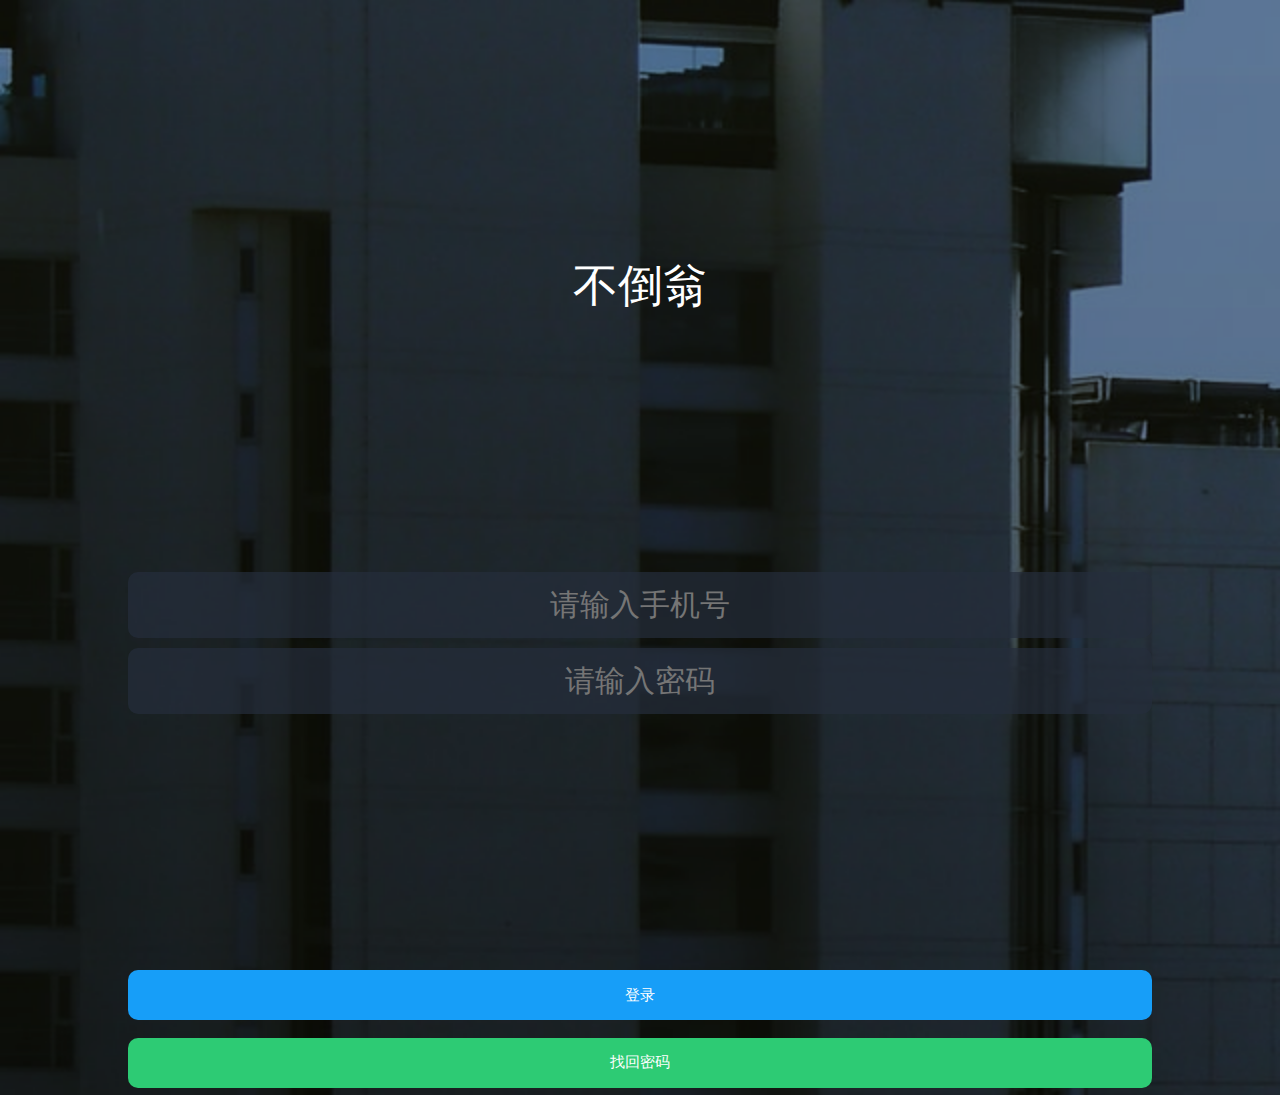
<file: index.html>
<html>
    <head>
        <meta http-equiv="X-UA-Compatible" content="IE=edge" />
        <meta http-equiv="Content-Type" content="text/html; charset=utf-8" />
        <meta name="viewport" content="initial-scale=1, maximum-scale=1, minimum-scale=1, user-scalable=no">
        <title></title>
        
        <script type="text/javascript" src="assets/plugins/jquery-1.11.2.min.js"></script>
        <script type="text/javascript" src="assets/plugins/jquery.mobile-1.4.5/jquery.mobile-1.4.5.min.js"></script>
        <link rel="stylesheet" href="assets/plugins/jquery.mobile-1.4.5/jquery.mobile.structure-1.4.5.css">
        <!-- <link rel="stylesheet" href="assets/plugins/jquery.mobile-1.4.5/jquery.mobile.theme-1.4.5.css"> -->
        <link rel="stylesheet" href="assets/css/default.css">
        <script src="assets/js/app.js"></script>
        
    </head>
    <body>   

<!-- login start -->
<div data-role="page" id="login-page">
    	<div class="title">不倒翁</div>

    	<div class="form-row"><input type="text" placeholder="请输入手机号" id="login-phone"/></div>
    	<div class="form-row"><input type="password" placeholder="请输入密码" id="login-password"/></div>

    	<div class="form-button">
    		<button class="login-btn">登录</button>
    	</div>
    	<div class="form-button">
    		<button class="find-btn" id="find-password">找回密码</button>
    	</div>
</div>
<!-- login end -->

<!-- start start -->
<div data-role="page" id="start-page">
 <div class="topbar">
            <div class="lefttools"></div>
            <div class="title">首页</div>
            <div class="righttools"></div>
        </div>
        <div class="welcome">欢迎登录<span>不倒翁</span></div>
        <div class="subWelcome">老年人健康调查系统</div>

        <div class="subStart">现在您可以建立一个新的档案</div>
        <div class="form-button">
            <button class="start-btn">建立新档案</button>
        </div>
</div>
<!-- start end -->

<!-- basic start -->
<div data-role="page" id="basic-page">
 <div class="topbar">
            <div class="lefttools"><a href="#start-page" data-transition="slide" data-direction="reverse">&lt; 首页</a></div>
            <div class="title">创建新档案</div>
            <div class="righttools"></div>
        </div>
        
        <div class="summary">
            请输入受试人的基本信息
            <span>所有信息均为必填</span>
        </div>
        <div class="form-body">
            <div class="realname">
                <label>姓名</label>
                <div class="input"><input type="text" id="basic-name"/></div>
            </div>
            <div class="gender">
                <label>性别</label>
                <div class="input">
                    <fieldset data-role="controlgroup" data-type="horizontal">
                      <input type="radio" name="gender" id="gender-1" value="男" checked="checked">
                      <label for="gender-1">男</label>
                     
                      <input type="radio" name="gender" id="gender-2" value="女">
                      <label for="gender-2">女</label>
                    </fieldset>
                </div>
            </div>
            <div class="dob">
                <label>生日</label>
                <div class="input"><input type="text" placeholder="YYYY-MM-DD" id="basic-dob"/></div>
            </div>
            <div class="phone">
                <label>电话</label>
                <div class="input"><input type="text" placeholder="子女的手机号码" id="basic-phone"/></div>
            </div>
        </div>
        <div class="form-button">
            <button class="start-btn" id="basic-start">开始</button>
        </div>
</div>
<!-- basic end -->
<!-- number start -->
<div data-role="page" id="number-page">
 <div class="topbar">
            <div class="lefttools"><a href="#start-page" data-transition="slide" data-direction="reverse">&lt; 退出档案</a></div>
            <div class="title">信息录入</div>
            <div class="righttools"></div>
        </div>
        
        <div class="summary">
            1. 基本信息
            <span>本类别下共10题，本题为第一题</span>
        </div>

        <div class="problem">
             血压
        </div>

        <div class="number"><span class="slider-value">120</span> <span class="unit">mmHg</span></div>

        <div class="slider">
            <div class="slider-input" value="120" min="70" max="180" data-highlight="true"></div>
        </div>
        
        <div class="form-button">
            <button class="next-btn">下一题</button>
        </div>
</div>
<!-- number end -->
<!-- number start -->
<div data-role="page" id="text-page">
 <div class="topbar">
            <div class="lefttools"><a href="#start-page" data-transition="slide" data-direction="reverse">&lt; 退出档案</a></div>
            <div class="title">信息录入</div>
            <div class="righttools"></div>
        </div>
        
        <div class="summary">
            1. 基本信息
            <span>本类别下共10题，本题为第一题</span>
        </div>

        <div class="problem">
             请填写过敏史
             <span>dsfsdhfodsfdsf</span>
        </div>

        <div class="textbox">
            <input type="text" placeholder="点此输入"/>
        </div>

        
        <div class="form-button">
            <button class="next-btn">下一题</button>
        </div>
</div>
<!-- number end -->
<!-- radio start -->
<div data-role="page" id="radio-page">
 <div class="topbar">
            <div class="lefttools"><a href="#start-page" data-transition="slide" data-direction="reverse">&lt; 退出档案</a></div>
            <div class="title">信息录入</div>
            <div class="righttools"></div>
        </div>
        
        <div class="summary">
            1. 基本信息
            <span>本类别下共10题，本题为第一题</span>
        </div>

        <div class="problem">
             请填写过敏史
             <span>dsfsdhfodsfdsf</span>
        </div>

        <div class="radio">
            <fieldset data-role="controlgroup">

  <input type="radio" name="radio-choice" id="radio-choice-1" value="choice-1" checked="checked">
  <label for="radio-choice-1">Cat</label>
 
  <input type="radio" name="radio-choice" id="radio-choice-2" value="choice-2">
  <label for="radio-choice-2">Dog</label>
 
  <input type="radio" name="radio-choice" id="radio-choice-3" value="choice-3">
  <label for="radio-choice-3">Hamster</label>
 
  <input type="radio" name="radio-choice" id="radio-choice-4" value="choice-4">
  <label for="radio-choice-4">Lizard</label>
</fieldset>
        </div>

        
        <div class="form-button">
            <button class="next-btn">下一题</button>
        </div>
</div>
<!-- radio end -->
<!-- review start -->
<div data-role="page" id="review-page">
 <div class="topbar">
            <div class="lefttools"><a href="#start-page" data-transition="slide" data-direction="reverse">&lt; 退出档案</a></div>
            <div class="title">Review</div>
            <div class="righttools">提交</div>
        </div>
 
        <div class="review-item">
            <div class="shadow-box">
                <div class="review-title"><span class="gridIcon"></span>疾病情况</div>
                <div class="review-problem">您目前有什么疾病？<span class="penIcon"></span></div>
                <div class="review-answer">慢性支气管炎，急性腐蚀性胃炎，偏头痛，消化性溃疡，神经衰弱，抑郁性神经症，支气管发育不全，脊椎结核，肺血管炎</div>
            </div>
        </div>

          <div class="review-item">
            <div class="shadow-box">
                <div class="review-title"><span class="gridIcon"></span>疾病情况</div>
                <div class="review-problem">您目前有什么疾病？<span class="penIcon"></span></div>
                <div class="review-answer">慢性支气管炎，急性腐蚀性胃炎，偏头痛，消化性溃疡，神经衰弱，抑郁性神经症，支气管发育不全，脊椎结核，肺血管炎</div>
            </div>
        </div>
          <div class="review-item">
            <div class="shadow-box">
                <div class="review-title"><span class="gridIcon"></span>疾病情况</div>
                <div class="review-problem">您目前有什么疾病？<span class="penIcon"></span></div>
                <div class="review-answer">慢性支气管炎，急性腐蚀性胃炎，偏头痛，消化性溃疡，神经衰弱，抑郁性神经症，支气管发育不全，脊椎结核，肺血管炎</div>
            </div>
        </div>
          <div class="review-item">
            <div class="shadow-box">
                <div class="review-title"><span class="gridIcon"></span>疾病情况</div>
                <div class="review-problem">您目前有什么疾病？<span class="penIcon"></span></div>
                <div class="review-answer">慢性支气管炎，急性腐蚀性胃炎，偏头痛，消化性溃疡，神经衰弱，抑郁性神经症，支气管发育不全，脊椎结核，肺血管炎</div>
            </div>
        </div>
        
        <div class="form-button">
            <button class="submit-btn">提交</button>
        </div>
</div>
<!-- review end -->
    </body>
</html>
</file>
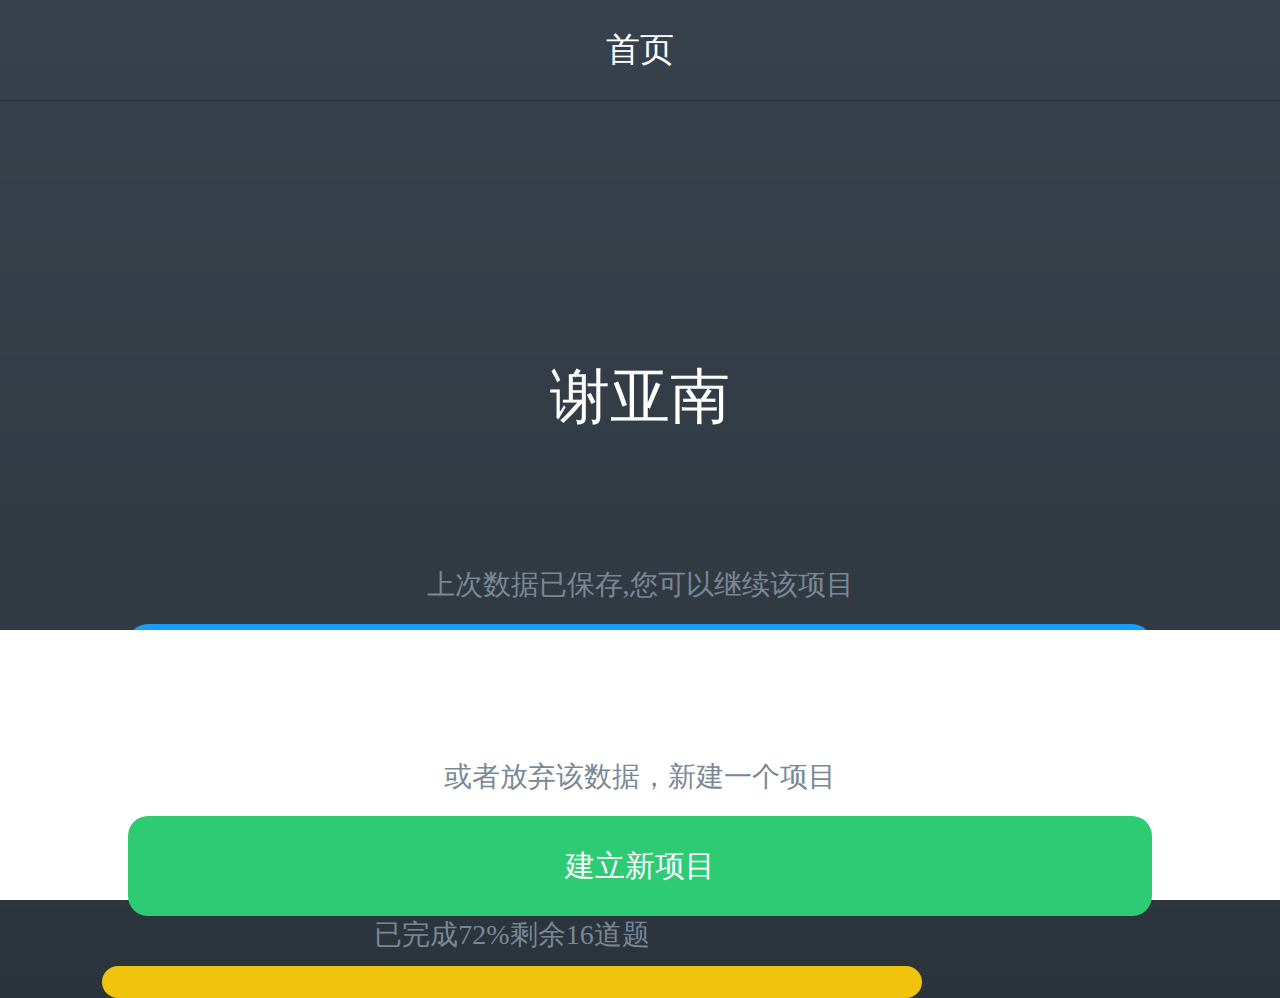
<file: continue-page.html>
<html>
<head>
    <meta http-equiv="X-UA-Compatible" content="IE=edge" />
    <meta http-equiv="Content-Type" content="text/html; charset=utf-8" />
    <meta name="viewport" content="initial-scale=0.5, maximum-scale=0.5, minimum-scale=0.5, user-scalable=no">
    <title></title>
    <style type="text/css">
        *{font-family: 'STHeiti';font-weight: 100;}
        body{margin:0px;padding:0px;background: url(assets/images/background.png);background-size: cover;}
        .topbar{
            height:100px;
            border-bottom:1px solid #252e36;line-height:100px;
        }
        .topbar>*{width:33.33%;float:left;height:100%;}
        .topbar .title{text-align: center;color:#FFF;font-size:34px;}

        .welcome{font-size:60px;color:#FFF;text-align: center;margin-top:20%;}
        .welcome span{color:#179ef8;}

        .subStart{font-size: 28px;color:#7a8895;text-align: center;margin-top:10%;}
        .subNew{font-size: 28px;color:#7a8895;text-align: center;margin-top:10%;}

        .form-button {text-align: center;}
        .form-button button{width:80%;border-radius: 20px;font-size:30px;text-align: center;border:none;color:#FFF;height:100px;}
        .start-btn{background: #179ef8;margin-top:20px;}
        .new-btn{background: #2dcb74;margin-top:20px;}
        .form-foot{
            width: 100%;
            height: 30%;
            background-color:#fff;
            position: fixed;
            bottom: 0px;
            margin-bottom: 0;
        }

        .progress{
            font-size: 28px; text-align: center; margin-top:15%; width: 80%;
        }

        .progress-bar{
            background-color:#f0c40d;
            width:80%;
            margin:12px auto 0 auto;
            height: 32px;
            border-radius: 18px;
        }
        .progress .progress-bar-left{
            left: 0px;
            font-size: 28px;
            color:#7a8895;
            text-line:left;
        }

        .progress .progress-bar-right{
            right: 0;
            font-size: 28px;
            color:#7a8895;
            text-line:right;
        }
    </style>
</head>
<body>
<div class="topbar">
    <div class="lefttools"></div>
    <div class="title">首页</div>
    <div class="righttools"></div>
</div>
<div class="welcome">谢亚南</div>

<div class="subStart">上次数据已保存,您可以继续该项目</div>

<div class="form-button">
    <button class="start-btn">继续该项目</button>
</div>

<div class="progress">
    <span class="progress-bar-left">已完成72%</span><span class="progress-bar-right">剩余16道题</span>
    <div class="progress-bar"></div>
</div>

<div class="form-foot">
    <div class="form-button" >
        <div class="subNew">或者放弃该数据，新建一个项目</div>
        <button class="new-btn">建立新项目</button>
    </div>
</div>

</body>
</html>
</file>
<file: assets/css/default.css>
*{font-family: 'STHeiti';box-sizing:border-box;}
body{margin: 0px;padding:0px;}
#login-page{margin:0px;padding:0px;background: url(../images/loginBackground.png);background-size: 100%;}
#login-page .title{margin-top:20%;color:#FFF;font-size:45px;text-align: center;margin-bottom:20%;}
.form-row{margin-top:10px;text-align: center;}
.form-row input{margin-left:10%;width:80%;height:50px;border-radius: 10px;border:none;background: rgba(37,46,60,0.7);text-align: center;font-size:30px;color:#FFF;}
.form-button {text-align: center;}
.form-button button{margin-left:10%;width:80%;border-radius: 10px;font-size:15px;text-align: center;border:none;color:#FFF;height:100px;}
.login-btn{background: #179ef8;margin-top:20%;}
.find-btn{background: #2dcb74;margin-top:10px;}

/*common start*/
   .topbar{
            height:60px;padding-top:30px;color:#FFF;background: url(../images/background.png);background-size: cover;
        }
        .topbar>*{width:33.33%;float:left;height:100%;}
        .topbar a,.topbar a:visited{color:#FFF;text-decoration: none;}
        .topbar .title{text-align: center;font-size:17px;}
        .topbar .lefttools{font-size: 15px;padding-left:10px;}
        .topbar .righttools{font-size: 15px;padding-right:10px;text-align: right;}

        .summary{overflow:auto;background: #e4e7ea;border-bottom: 1px solid #d3d7db;padding:15px;font-size:18px;}
        .summary span{font-size: 12px;color:#7a8895;display: block;margin-top:5px;}


.problem{padding:15px;font-size:18px;}
.problem span{font-size: 12px;color:#7a8895;display: block;margin-top:5;}

        .form-button{width:100%;float:left;}
fieldset{padding:0rem;margin:0rem!important;}
/*common end*/

/*start page start*/
#start-page{margin:0px;padding:0px;background: url(../images/background.png);background-size: cover;}
#start-page .topbar{border-bottom:0.5px solid #252e36;}

.welcome{font-size:30px;color:#FFF;text-align: center;margin-top:20%;}
.welcome span{color:#179ef8;}

.subWelcome{font-size: 14px;color:#7a8895;text-align: center;margin-top:12.5px;}
.subStart{font-size: 14px;color:#7a8895;text-align: center;margin-top:40%;}

.form-button {text-align: center;}
.form-button button{width:80%;border-radius: 10px;font-size:15px;text-align: center;border:none;color:#FFF;height:50px;}
.start-btn{background: #2dcb74;margin-top:10px;}


/*start page end*/

/*basic page start*/

.form-body{padding:15px;width:100%;}
.form-body>div{border:0.5px solid #e4e7ea;height:50px;width:100%;height:50px;line-height: 60px;
    float:left;margin-top:-1px;}
.form-body>div>label{border-right:1px solid #e4e7ea;float:left;width:20%;font-size:15px;text-align: center;}
.form-body>div .input{float:left;width:80%;}
.form-body>div input{height:60px;border:none;width:100%;font-size: 14px;padding-left:10px;color:#7a8895;}
.gender .ui-radio{width:50%;border:none;float:left;height:100%;text-align: left;}
.gender .ui-radio label{padding:0px 0px 0px 10px;font-size:15px;}
.gender .ui-radio label.ui-btn-active{background: #e4e7ea;}
.gender .ui-controlgroup-controls{width:100%;}
.gender input{display: none;}
#basic-page .form-button{width:100%;float:left;}
#basic-page .start-btn{background: #2dcb74;margin-top:40px;}
/*basic page end*/

/*number page start*/
#number-page .next-btn{background: #2dcb74;margin-top:40px;}

        .number{font-size: 60px;text-align: center;margin-top:10%;margin-bottom: 10%;}
        .number .unit{font-size: 25px;}
        .slider{width:100%;padding-right:10%;text-align: center;}

        /*slider*/
        .ui-slider-track.ui-shadow-inset.ui-bar-inherit.ui-corner-all{
            box-shadow: none;
              -moz-box-shadow:none;
                -webkit-box-shadow:none;
                border:none;
                background: #383c3d;
        }
        .ui-slider-bg.ui-btn-active{
            box-shadow: none;
              -moz-box-shadow:none;
                -webkit-box-shadow:none;
                border:none;
                background-color: #f0c40d!important;
        }
        .ui-slider-handle.ui-btn.ui-shadow{
            width:28px;
            height:28px;
            border-radius: 28px;
            top:-2.5px;

			background-color: 			#f6f6f6 /*{a-bup-background-color}*/;
			border-color:	 		#ddd /*{a-bup-border}*/;
        }



.slider .ui-slider-track.ui-corner-all{
	-webkit-border-radius: 				.3125em /*{global-radii-buttons}*/;
	border-radius: 						.3125em /*{global-radii-buttons}*/;
}
.slider .ui-shadow {
	-webkit-box-shadow: 0 0.1rem 0.3rem /*{global-box-shadow-size}*/ 		rgba(0,0,0,.15) /*{global-box-shadow-color}*/;
	-moz-box-shadow: 0 0.1rem 0.3rem /*{global-box-shadow-size}*/ 		rgba(0,0,0,.15) /*{global-box-shadow-color}*/;
	box-shadow: 0 0.1rem 0.3rem /*{global-box-shadow-size}*/ 				rgba(0,0,0,.15) /*{global-box-shadow-color}*/;
}


/*number page end*/

/*text page start*/
#text-page .textbox{
	float:left;
	width:100%;
	margin-top:10%;
	margin-bottom:10%;
}
#text-page .textbox input{
	width:80%;
	border-radius: 5px;
	border:1px solid #e4e7ea;
	margin-left:10%;
	height:43px;
	line-height: 43px;
	padding-left:10px;
	font-size:15px;
	color:#000;
}
#text-page .next-btn{background: #2dcb74;margin-top:40px;}
/*text page end*/

/*radio page start*/
.radio .ui-radio{width:80%;margin-left:10%;float:left;margin-right:10%;border:1px solid #e4e7ea;margin-top:-1px;}
.radio .ui-radio>label{position:relative;margin:0px;font-size:15px;color:#222222;line-height:30px;padding-left:40px;padding-top:5px;padding-bottom:10px;}
.radio .ui-radio>label:after{top:40px;width:10px;height:10px;border-radius:10px;background: #FFF;border:1px solid #e6e9ec;}
.radio .ui-radio>label.ui-radio-on:after{background: #179ef8;}
.radio .ui-radio>label.ui-radio-on{color:#179ef8;}
.radio .ui-radio input{display: none;}
#radio-page .next-btn{background: #2dcb74;margin-top:8.0rem;}
/*radio page end*/

/*review page start*/
#review-page{background: #efeff4;}
#review-page .submit-btn{background: #2dcb74;margin-top:20px;}
.review-item{width:100%;float:left;padding:10px 10px 0px 10px;}
.review-title{border-bottom:1px solid #efeff4;padding-left:10px;font-size:14px;color:#7a8895;height:30px;line-height:30px;position: relative;;}
.gridIcon{width:12px;height:12px;background: url(../images/gridIcon.png);display: inline-block;top:5px;background-size: cover;margin-right:10px;}
.penIcon{width:15px;height:16px;background: url(../images/penIcon.png);display: inline-block;top:5px;background-size: cover;right:10px;top:13px;position: absolute;;}
.review-item .shadow-box{background: #ffffff;box-shadow: 2px;border-radius: 5px;}
.review-problem{line-height:23px;font-size:17px;color:#000;padding:10px;border-bottom:1px solid #efeff4;position: relative;;}
.review-answer{background-size: #f7f7f9;padding:10px;font-size:12px;color:#37414b;line-height:15px;}
/*review page end*/
</file>
